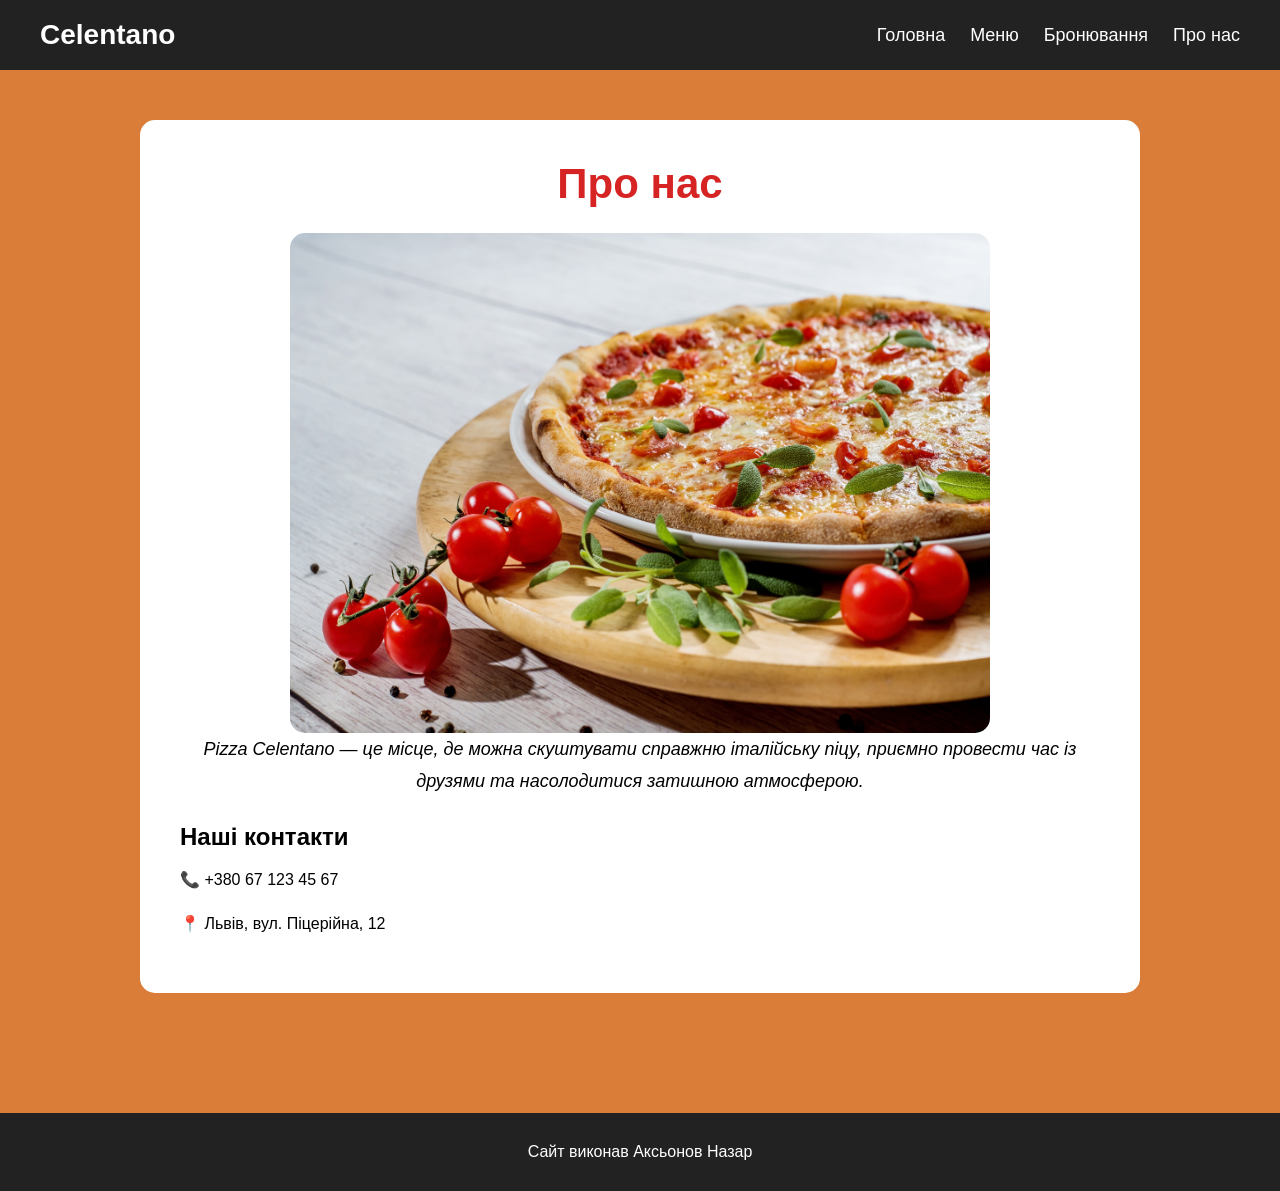
<file: about.html>
<!DOCTYPE html>
<html lang="uk">
<head>
    <meta charset="UTF-8">
    <title>Про нас</title>
    <link rel="stylesheet" href="style.css">
</head>
<body>

<header class="top-nav">
    <div class="logo">Celentano</div>

    <nav>
        <ul class="menu-list">
            <li><a href="index.html">Головна</a></li>
            <li><a href="menu.html">Меню</a></li>
            <li><a href="booking.html">Бронювання</a></li>
            <li><a href="about.html">Про нас</a></li>
        </ul>
    </nav>
</header>

<section class="about">

<h1>Про нас</h1>
<div class="tt"><img src="./zuzi99-pizza-3010062.jpg" alt="" class="imgg"></div>
<p class="celentano">
Pizza Celentano — це місце, де можна скуштувати справжню італійську піцу,
приємно провести час із друзями та насолодитися затишною атмосферою.
</p>

<h2>Наші контакти</h2>

<p>📞 +380 67 123 45 67</p>
<p>📍 Львів, вул. Піцерійна, 12</p>

</section>
<footer>
    <p>Сайт виконав Аксьонов Назар</p>
 </footer>
</body>
</html>
</file>
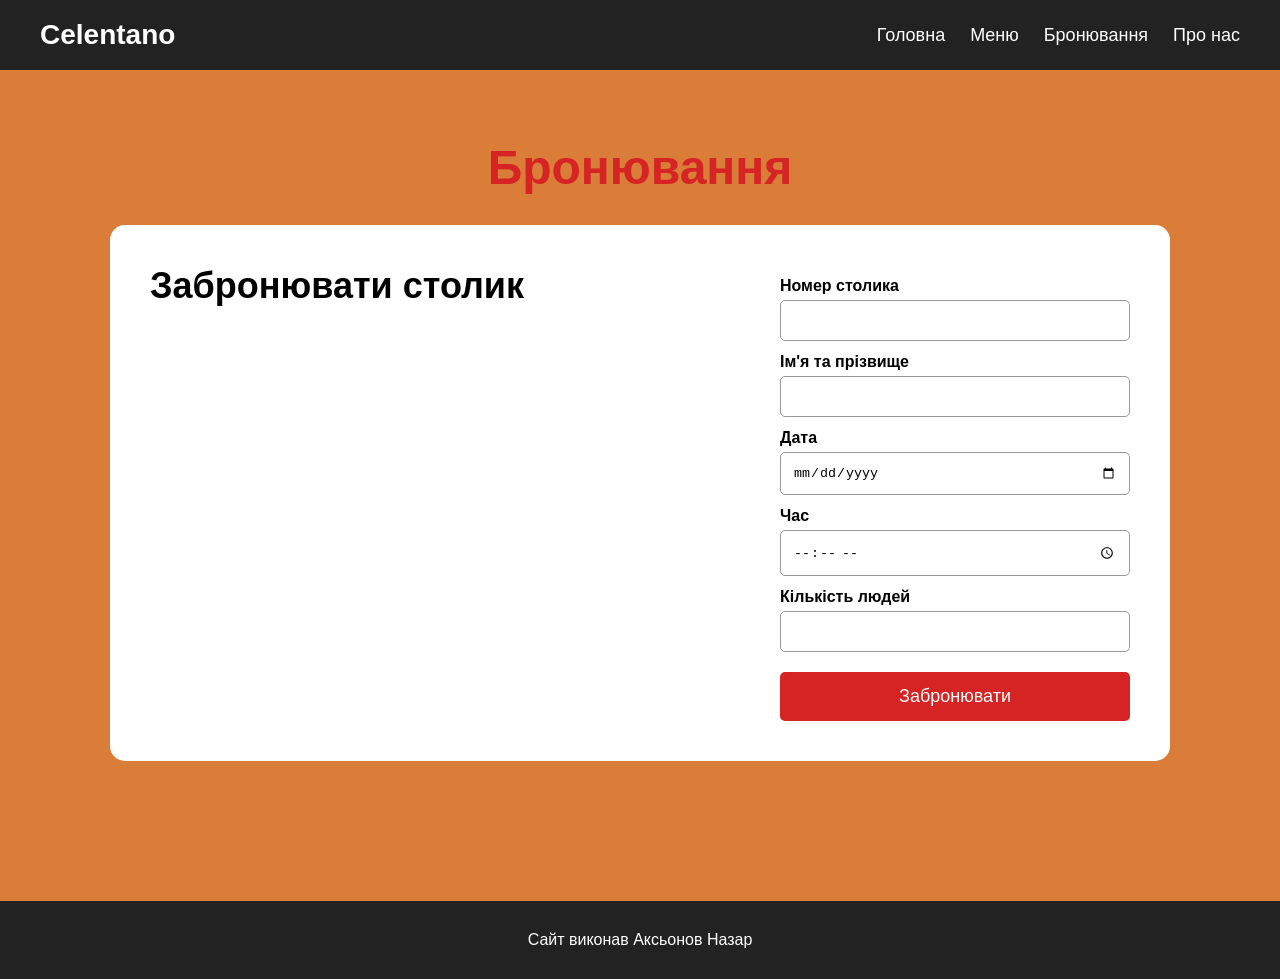
<file: booking.html>
<!DOCTYPE html>
<html lang="uk">
<head>
    <meta charset="UTF-8">
    <title>Бронювання</title>
    <link rel="stylesheet" href="style.css">
</head>
<body>

<header class="top-nav">
    <div class="logo">Celentano</div>

    <nav>
        <ul class="menu-list">
            <li><a href="index.html">Головна</a></li>
            <li><a href="menu.html">Меню</a></li>
            <li><a href="booking.html">Бронювання</a></li>
            <li><a href="about.html">Про нас</a></li>
        </ul>
    </nav>
</header>

<section class="booking-section">

<h1 class="menu-brony">Бронювання</h1>

<div class="booking-box">

<div class="booking-left">
<h2>Забронювати столик</h2>
</div>

<form class="booking-form">

<label>Номер столика</label>
<input type="number">

<label>Ім'я та прізвище</label>
<input type="text">

<label>Дата</label>
<input type="date">

<label>Час</label>
<input type="time">

<label>Кількість людей</label>
<input type="number">

<button>Забронювати</button>

</form>

</div>

</section>
<footer>
    <p>Сайт виконав Аксьонов Назар</p>
 </footer>
</body>
</html>
</file>
<file: style.css>
*{
    margin:0;
    padding:0;
    box-sizing:border-box;
}

html{
    scroll-behavior:smooth;
}

body{
    font-family:Arial, sans-serif;
    background:#d97d38;
}

/* ---------- НАВІГАЦІЯ ---------- */

.top-nav{
    position:fixed;
    top:0;
    left:0;
    width:100%;
    height:70px;
    background:#222;
    display:flex;
    justify-content:space-between;
    align-items:center;
    padding:0 40px;
    z-index:1000;
}

.logo{
    color:white;
    font-size:28px;
    font-weight:bold;
}

.menu-list{
    display:flex;
    list-style:none;
    gap:25px;
}

.menu-list a{
    color:white;
    text-decoration:none;
    font-size:18px;
    transition:0.3s;
}

.menu-list a:hover{
    color:#ffae00;
}

/* ---------- ГОЛОВНА ---------- */

.hero{
    margin-top:100px;
    text-align:center;
    padding:40px;
}

.hero h1{
    color:white;
    font-size:52px;
    margin-bottom:20px;
}

.hero p{
    color:white;
    font-size:22px;
    margin-bottom:30px;
}

.hero img{
    width:90%;
    max-width:1000px;
    border-radius:15px;
    box-shadow:0 5px 15px rgba(0,0,0,0.3);
}

.features{
    max-width:1200px;
    margin:50px auto;
    display:flex;
    justify-content:center;
    gap:30px;
    flex-wrap:wrap;
}

.feature-card{
    width:300px;
    background:white;
    padding:25px;
    border-radius:10px;
    text-align:center;
    box-shadow:0 5px 15px rgba(0,0,0,0.2);
}

.feature-card h2{
    margin-bottom:15px;
}

.feature-card p{
    line-height:1.5;
}

/* ---------- МЕНЮ ---------- */

.content{
    margin-top:100px;
    display:flex;
    justify-content:center;
    padding:30px;
}

.menu-wrapper{
    width:100%;
    max-width:1200px;
}

.menu-title{
    text-align:center;
    font-size:48px;
    color:#d62323;
    margin-bottom:30px;
}

.section-title{
    color:white;
    font-size:32px;
    margin-bottom:20px;
}

.shop-container{
    display:flex;
    flex-wrap:wrap;
    justify-content:center;
    gap:40px;
}

.card{
    width:450px;
}

.card-header{
    background:white;
    padding:20px;
    display:flex;
    justify-content:space-between;
    align-items:center;
    border-radius:10px;
}

.card-header h3{
    font-size:22px;
}

.price{
    background:#ddd;
    padding:10px 15px;
    border-radius:6px;
    font-weight:bold;
}

.card img{
    width:100%;
    height:280px;
    object-fit:cover;
    margin-top:10px;
    border-radius:10px;
    transition:0.3s;
}

.card img:hover{
    transform:scale(1.03);
}

.drinks-container{
    display:flex;
    flex-direction:column;
    gap:20px;
}

.drink-card{
    background:white;
    padding:20px;
    border-radius:10px;
    display:flex;
    justify-content:space-between;
    align-items:center;
}

/* ---------- БРОНЮВАННЯ ---------- */

.booking-section{
    max-width:1100px;
    margin:120px auto;
    padding:20px;
}

.menu-brony{
    text-align:center;
    font-size:48px;
    color:#d62323;
    margin-bottom:30px;
}

.booking-box{
    background:white;
    border-radius:15px;
    padding:40px;
    display:flex;
    justify-content:space-between;
    gap:50px;
}

.booking-left{
    flex:1;
}

.booking-left h2{
    font-size:36px;
}

.booking-form{
    width:350px;
    display:flex;
    flex-direction:column;
}

.booking-form label{
    margin-top:12px;
    margin-bottom:5px;
    font-weight:bold;
}

.booking-form input{
    padding:12px;
    border:1px solid #999;
    border-radius:5px;
}

.booking-form button{
    margin-top:20px;
    padding:14px;
    border:none;
    background:#d62323;
    color:white;
    border-radius:5px;
    cursor:pointer;
    font-size:18px;
}

.booking-form button:hover{
    background:#a51818;
}

/* ---------- ПРО НАС ---------- */

.about{
    max-width:1000px;
    margin:120px auto;
    background:white;
    padding:40px;
    border-radius:15px;
}

.about h1{
    text-align:center;
    margin-bottom:25px;
    color:#d62323;
    font-size:42px;
}

.about h2{
    margin-top:25px;
    margin-bottom:15px;
}

.about p{
    line-height:1.8;
    margin-bottom:15px;
}

.about-image{
    width:100%;
    border-radius:10px;
    margin-bottom:25px;
}

/* ---------- ФУТЕР ---------- */

footer{
    background:#222;
    color:white;
    text-align:center;
    padding:25px;
   
}

footer p{
    margin:5px 0;
}

/* ---------- АДАПТАЦІЯ ---------- */

@media(max-width:900px){

    .shop-container{
        flex-direction:column;
        align-items:center;
    }

    .card{
        width:100%;
    }

    .booking-box{
        flex-direction:column;
    }

    .booking-form{
        width:100%;
    }

    .features{
        flex-direction:column;
        align-items:center;
    }
}
.imgg{
    width: 700px;
    height: 500px;
    border-radius: 15px;
}
.tt{
    display: flex;
    justify-content: center;
}

.celentano{
    font-size: 18px;
    font-style: italic;
    text-align: center;
}

@media(max-width:600px){

    .top-nav{
        flex-direction:column;
        height:auto;
        padding:15px;
    }

    .menu-list{
        margin-top:10px;
        flex-wrap:wrap;
        justify-content:center;
    }

    .hero h1{
        font-size:36px;
    }

    .menu-title{
        font-size:36px;
    }

    .menu-brony{
        font-size:36px;
    }
}
</file>
